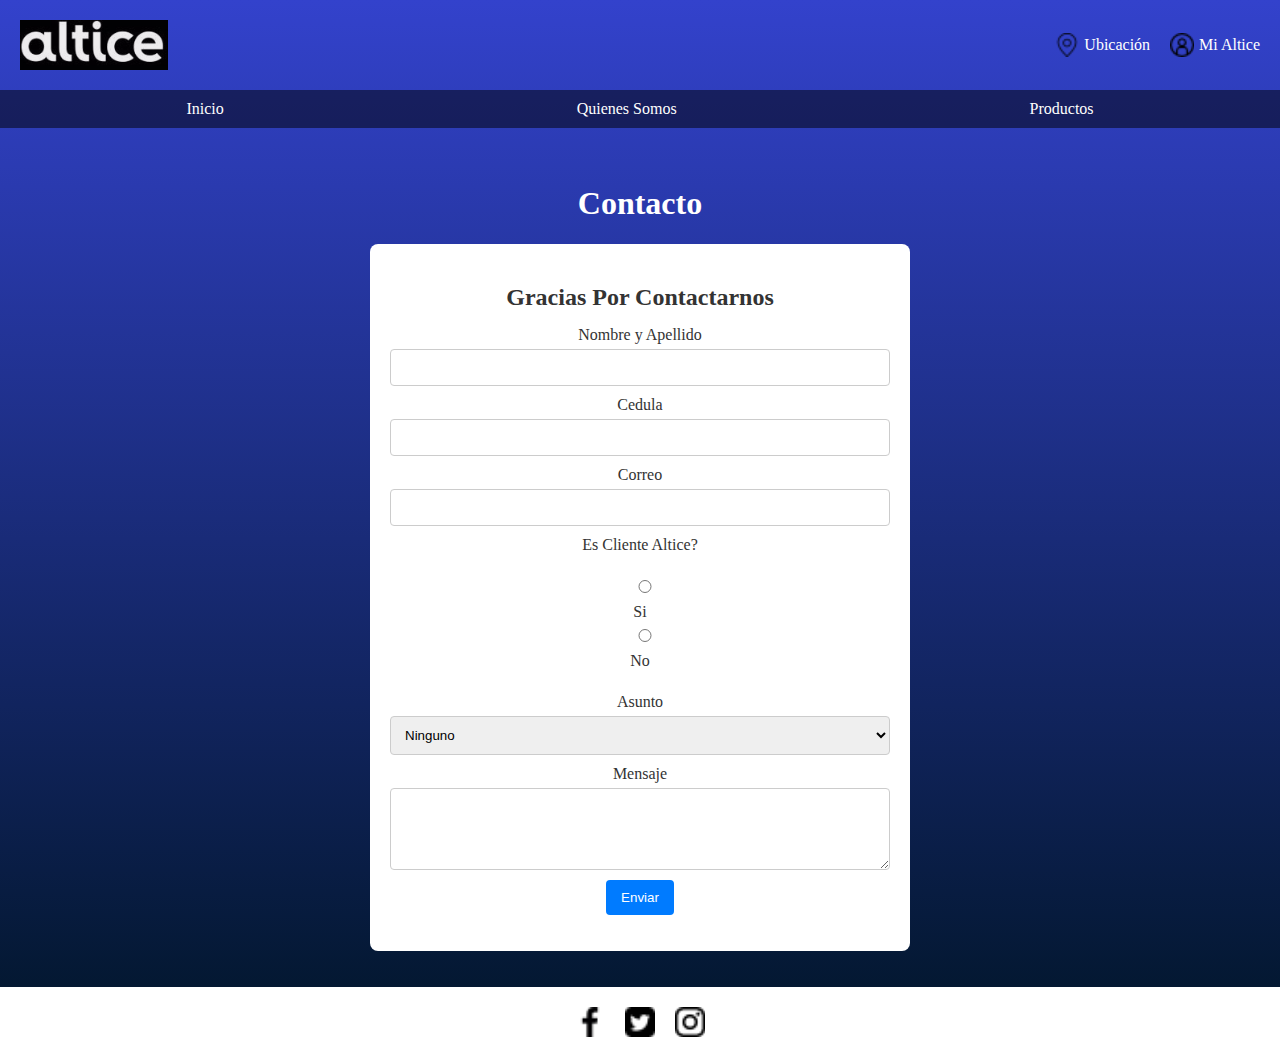
<file: Contacto.html>
<html lang="en">
<head>
    <meta charset="UTF-8">
    <meta name="viewport" content="width=device-width, initial-scale=1.0">
    <link rel="stylesheet" href="Estiloo.css">
    <title>Contacto</title>
</head>
<body>
    <header>
        <div class="header-left">
           <center> <img src="Imagenes/Logo Altice.png" alt="Logo Altice" class="logo"></center>
        </div>
        <div class="header-right">
            <a href="https://www.google.com/maps?q=Altice+principal" class="icon-link">
                <img src="Imagenes/ubicacion.png" alt="Ubicación" class="icon">
                <span>Ubicación</span>
            </a>
            <a href="login.html" class="icon-link">
                <img src="Imagenes/Inicia Sesion.png" alt="Inicio de Sesión" class="icon">
                <span>Mi Altice</span>
            </a>
        </div>
    </header>
    <nav>
        <ul>
            <li><a href="Index.html">Inicio</a></li>
            <li><a href="Sobre Nosotros.html">Quienes Somos</a></li>
            <li>
                <a href="Productos.Movil.html">Productos</a>
            </li>
        </ul>
    </nav>
<br>
<br>
<center><h1>Contacto</h1></center>


   <center> <div class="contact-form">
        <h2>Gracias Por Contactarnos </h2>
        <form action="/submit_form" method="post">
            <label for="name">Nombre y Apellido</label>
            <input type="text" id="name" name="name" required>

            <label for="id">Cedula</label>
            <input type="text" id="id" name="id" required>

            <label for="email">Correo</label>
            <input type="email" id="email" name="email" required>

            <label>Es Cliente Altice?</label><br>
            <input type="radio" id="yes" name="Altice_customer" value="yes" required>
            <label for="yes">Si</label>
            <input type="radio" id="no" name="Altice_customer" value="no" required>
            <label for="no">No</label><br>

            <label for="subject">Asunto</label>
            <select name="subject" id="subject">
                <option value="">Ninguno</option>
                <option value="billing">Facturacion</option>
                <option value="technical">Soporte Tecnico</option>
                <option value="general">General</option>
            </select>

            <label for="message">Mensaje</label>
            <textarea name="message" id="message" rows="4" required></textarea>


            <button type="submit">Enviar</button>
        </form> 
    </div></center>
    <br>
    <br>
    <footer>
        <div class="social-icons">
            <a href="https://www.facebook.com/altice" class="social-icon"><img src="Imagenes/simbolo-de-la-aplicacion-de-facebook.png"Facebook"></a>
            <a href="https://www.twitter.com/altice" class="social-icon"><img src="Imagenes/signo-de-twitter.png" alt="Twitter"></a>
            <a href="https://www.instagram.com/altice" class="social-icon"><img src="Imagenes/logotipo-de-instagram.png" alt="Instagram"></a>
        </div>            
        </div>
    </footer>
</body>
</html>
</body>
</html>
</file>
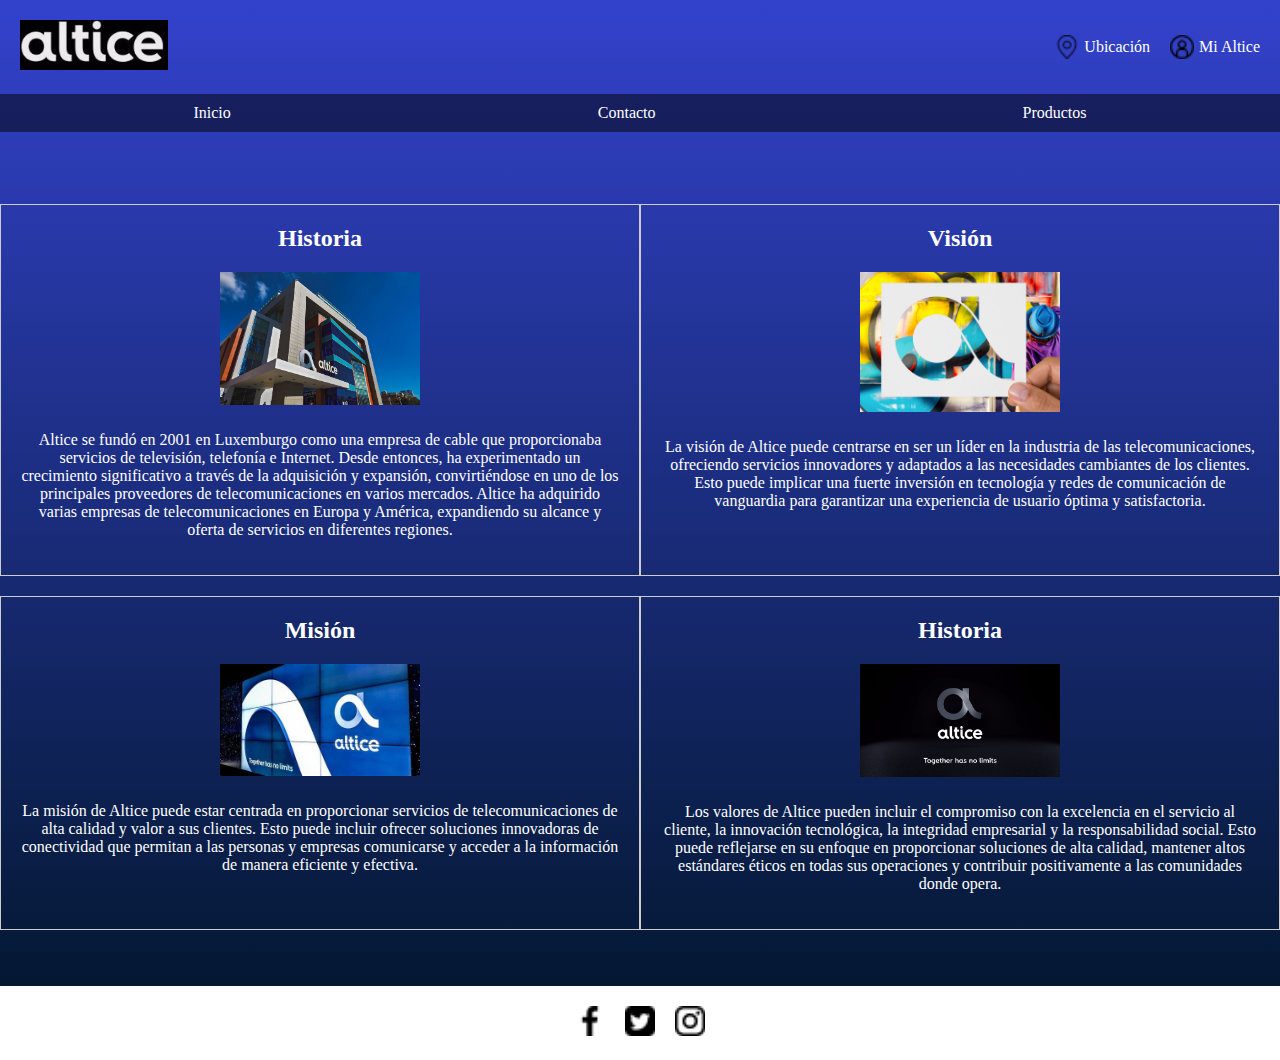
<file: Sobre Nosotros.html>
<!DOCTYPE html>
<html lang="es">
<head>
    <meta charset="UTF-8">
    <meta name="viewport" content="width=device-width, initial-scale=1.0">
    <title>Altice</title>
    <link rel="stylesheet" href="Estilos.css">
</head>
<body>
    <header>
        <div class="header-left">
           <center> <img src="Imagenes/Logo Altice.png" alt="Logo Altice" class="logo"></center>
        </div>
        <div class="header-right">
            <a href="https://www.google.com/maps?q=Altice+principal" class="icon-link">
                <img src="Imagenes/ubicacion.png" alt="Ubicación" class="icon">
                <span>Ubicación</span>
            </a>
            <a href="login.html" class="icon-link">
                <img src="Imagenes/Inicia Sesion.png" alt="Inicio de Sesión" class="icon">
                <span>Mi Altice</span>
            </a>
        </div>
    </header>
    <nav>
        <ul>
            <li><a href="Index.html">Inicio</a></li>
            <li><a href="Contacto.html">Contacto</a></li>
            <li>
                <a href="Productos.Movil.html">Productos</a>

            </li>
        </ul>
    </nav>
    <br>
    <br>
    <br>
    <br>
    <div class="container">
        <div class="row">
            <div class="section">
                <h2>Historia</h2>
                <div class="content">
                    <img src="Imagenes/Historia.jpg" alt="Imagen de Historia">
                    <p>Altice se fundó en 2001 en Luxemburgo como una empresa de cable que proporcionaba servicios de televisión, telefonía e Internet. Desde entonces, ha experimentado un crecimiento 
                        significativo a través de la adquisición y expansión, convirtiéndose en uno de los principales proveedores de telecomunicaciones en varios mercados. Altice ha adquirido varias
                         empresas de telecomunicaciones en Europa y América, expandiendo su alcance y oferta de servicios en diferentes regiones.</p>
                </div>
            </div>
            <div class="section">
                <h2>Visión</h2>
                <div class="content">
                    <img src="Imagenes/Vision.webp" alt="Imagen de Visión">
                    <p>La visión de Altice puede centrarse en ser un líder en la industria de las telecomunicaciones, ofreciendo servicios innovadores y adaptados a las necesidades cambiantes de
                         los clientes. Esto puede implicar una fuerte inversión en tecnología y redes de comunicación de vanguardia para garantizar una experiencia de usuario óptima y satisfactoria.</p>
                </div>
            </div>
        </div>
        <div class="row">
            <div class="section">
                <h2>Misión</h2>
                <div class="content">
                    <img src="Imagenes/Mision.jpeg" alt="Imagen de Misión">
                    <p>La misión de Altice puede estar centrada en proporcionar servicios de telecomunicaciones de alta calidad y valor a sus clientes.
                         Esto puede incluir ofrecer soluciones innovadoras de conectividad que permitan a las personas y empresas comunicarse y acceder
                          a la información de manera eficiente y efectiva.</p>
                </div>
            </div>
            <div class="section">
                <h2>Historia</h2>
                <div class="content">
                    <img src="Imagenes/Valores.jpeg" alt="Imagen de Historia">
                    <p>Los valores de Altice pueden incluir el compromiso con la excelencia en el servicio al cliente, la innovación tecnológica, 
                        la integridad empresarial y la responsabilidad social. Esto puede reflejarse en su enfoque en proporcionar soluciones de 
                        alta calidad, mantener altos estándares éticos en todas sus operaciones y contribuir positivamente a las comunidades donde opera.</p>
                </div>
            </div>
        </div>
    </div>
    <br>
    <br>
    <footer>
        <div class="social-icons">
            <a href="https://www.facebook.com/altice" class="social-icon"><img src="Imagenes/simbolo-de-la-aplicacion-de-facebook.png"Facebook"></a>
            <a href="https://www.twitter.com/altice" class="social-icon"><img src="Imagenes/signo-de-twitter.png" alt="Twitter"></a>
            <a href="https://www.instagram.com/altice" class="social-icon"><img src="Imagenes/logotipo-de-instagram.png" alt="Instagram"></a>
        </div>
        </div>
    </footer>
</body>
</html>
</body>
</html>
</file>
<file: Estiloo.css>
body {
    margin: 0;
    font-family: Arial, sans-serif;
    background: linear-gradient(180deg, #3342cc, #001527);
    color: white;
    font-family: 'Times New Roman', Times, serif;
}

header {
    display: flex;
    justify-content: space-between;
    padding: 20px;
}

.logo {
    height: 50px;
    align-items: center;
}

.header-right {
    display: flex;
    
}

.icon-link {
    margin-left: 20px;
    display: flex;
    align-items: center;
    color: white;
    text-decoration: none;
}

.icon {
    height: 24px;
    margin-right: 5px;
}

nav {
    background-color: rgba(0, 0, 0, 0.5);
    padding: 10px;
}

nav ul {
    list-style: none;
    display: flex;
    justify-content: space-around;
    padding: 0;
    margin: 0;
}

nav a {
    color: white;
    text-decoration: none;
    padding: 10px 20px;
}

nav a:hover, .submenu a:hover {
background-color: rgb(103, 103, 216);

}

.submenu {
    display: none;
    position: absolute;
    background-color: rgba(0, 0, 0, 0.7);
}

nav li:hover .submenu {
    display: block;
}


.contact-form {
    background: #fff;
    padding: 20px;
    border-radius: 8px;
    box-shadow: 0 0 10px rgba (0,0,0,0,1);
    width: 500px;
 }

 .contact-form h2 {
    margin-bottom: 15px;
    font-size: 24px;
    color: #333;
 }

 .contact-form label {
    display:block;
    margin-bottom: 5px;
    color: #333;
 }

 .contact-form input, .contact-form select, .contact-form textarea {
    width: 100%;
    padding: 10px;
    margin-bottom: 10px;
    border: 1px solid #ccc;
    border-radius: 4px;
 }

 .contact-form input [type= "radio"]{
    width: auto;
    margin-right: 10px;
 }

 .contact-form button {
    background: #007bff;
    color: #fff;
    border: none;
    padding: 10px 15px;
    border-radius: 4px;
    cursor: pointer;
 }
 .contact-form button:hover{
    background: #0056b3;
 }

 footer {
    background-color: white;
    color: black;
    padding: 20px;
    text-align: center;
}

.social-icons {
    display: flex;
    justify-content: center;
}

.social-icon {
    margin: 0 10px;
}

.social-icon img {
    height: 30px;
}
</file>
<file: Estilos.css>
body {
    margin: 0;
    font-family: Arial, sans-serif;
    background: linear-gradient(180deg, #3342cc, #001527);
    color: white;
    font-family: 'Times New Roman', Times, serif;
}

header {
    display: flex;
    justify-content: space-between;
    padding: 20px;
}

.logo {
    height: 50px;
    align-items: center;
}

.header-right {
    display: flex;
    
}

.icon-link {
    margin-left: 20px;
    display: flex;
    align-items: center;
    color: white;
    text-decoration: none;
}

.icon {
    height: 24px;
    margin-right: 5px;
}

nav {
    background-color: rgba(0, 0, 0, 0.5);
    padding: 10px;
}

nav ul {
    list-style: none;
    display: flex;
    justify-content: space-around;
    padding: 0;
    margin: 0;
}

nav a {
    color: white;
    text-decoration: none;
    padding: 10px 20px;
}

nav a:hover, .submenu a:hover {
background-color: rgb(103, 103, 216);

}

.submenu {
    display: none;
    position: absolute;
    background-color: rgba(0, 0, 0, 0.7);
}

nav li:hover .submenu {
    display: block;
}

.container {
    display: flex;
    flex-direction: column;
    align-items: center;
}

.row {
    display: flex;
    justify-content: space-between;
    width: 100%;
    margin-bottom: 20px;
}

.section {
    width: 48%; /* Ajusta el ancho según tu diseño */
    padding: 20px;
    border: 1px solid hsl(0, 0%, 80%);
    text-align: center;
}

.section h2 {
    margin-top: 0;
}

.content {
    display: flex;
    flex-direction: column;
    align-items: center;
}

.content img {
    width: 200px; /* Ajusta el tamaño según tu diseño */
    margin-bottom: 10px;
}


footer {
    background-color: white;
    color: black;
    padding: 20px;
    text-align: center;
}

.social-icons {
    display: flex;
    justify-content: center;
}

.social-icon {
    margin: 0 10px;
}

.social-icon img {
    height: 30px;
}
</file>
